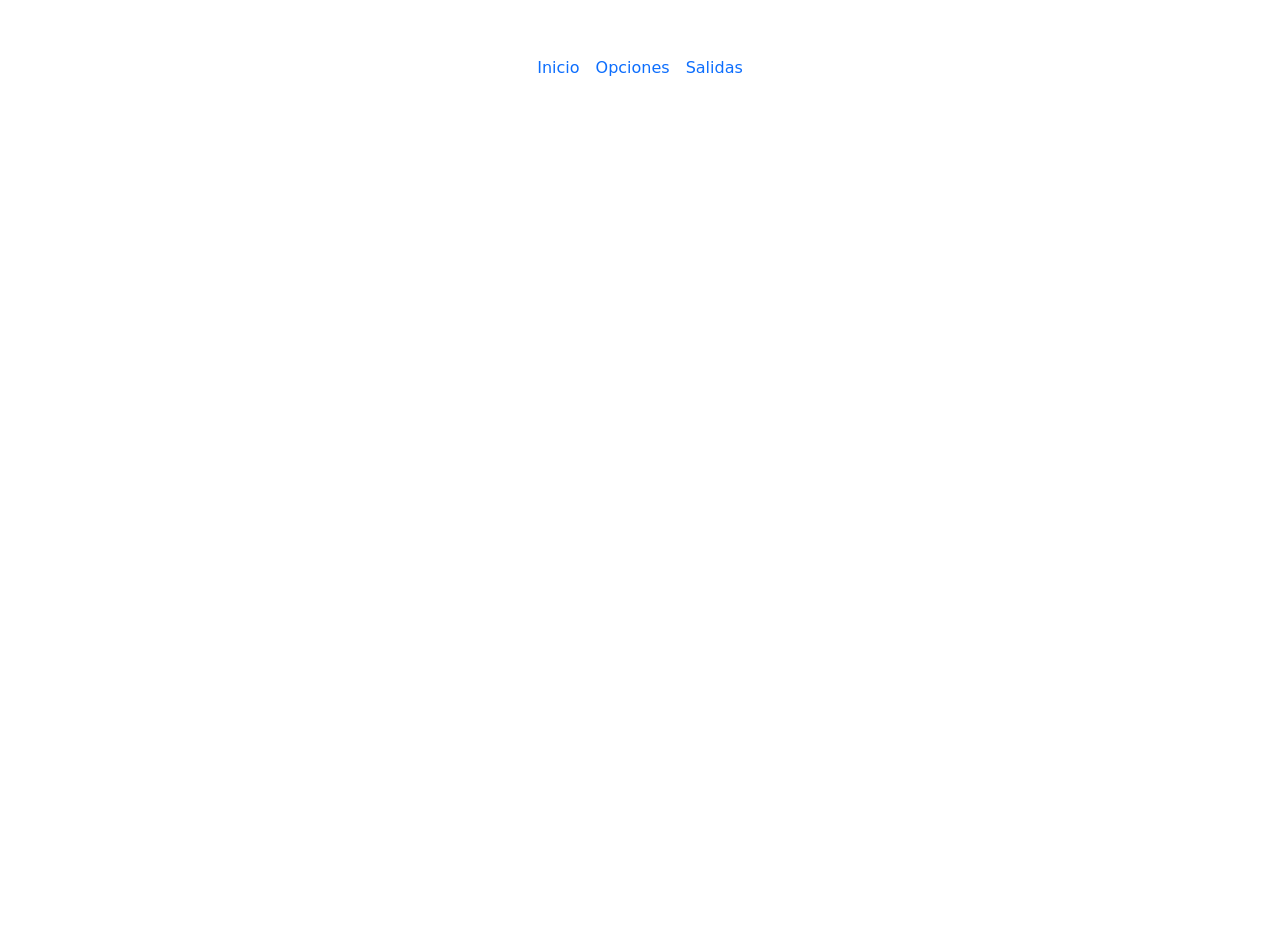
<file: index.html>
<!DOCTYPE html>
<html lang="es">
<head>
    <meta charset="UTF-8">
    <meta name="viewport" content="width=device-width, initial-scale=1">
    <title>Inicio</title>
    <link rel="stylesheet" href="./css/estilos.css">
    <link href="https://cdn.jsdelivr.net/npm/bootstrap@5.3.8/dist/css/bootstrap.min.css" rel="stylesheet">
</head>
<body>
    <video class="fondo-video" autoplay muted loop playsinline>
        <source src="./videos/video.mp4" type="video/mp4">
    </video>
    <ul class="nav nav-underline justify-content-center mt-5">
        <li class="nav-item">
          <a class="nav-link" aria-current="page" href="inicio.html">Inicio</a>
        </li>
        <li class="nav-item">
          <a class="nav-link" href="opciones.html">Opciones</a>
        </li>
        <li class="nav-item">
          <a class="nav-link" href="salida.html">Salidas</a>
        </li>
      </ul>
    <script src="https://cdn.jsdelivr.net/npm/bootstrap@5.3.8/dist/js/bootstrap.bundle.min.js" integrity="sha384-FKyoEForCGlyvwx9Hj09JcYn3nv7wiPVlz7YYwJrWVcXK/BmnVDxM+D2scQbITxI" crossorigin="anonymous"></script>
</body>

</html>
</file>
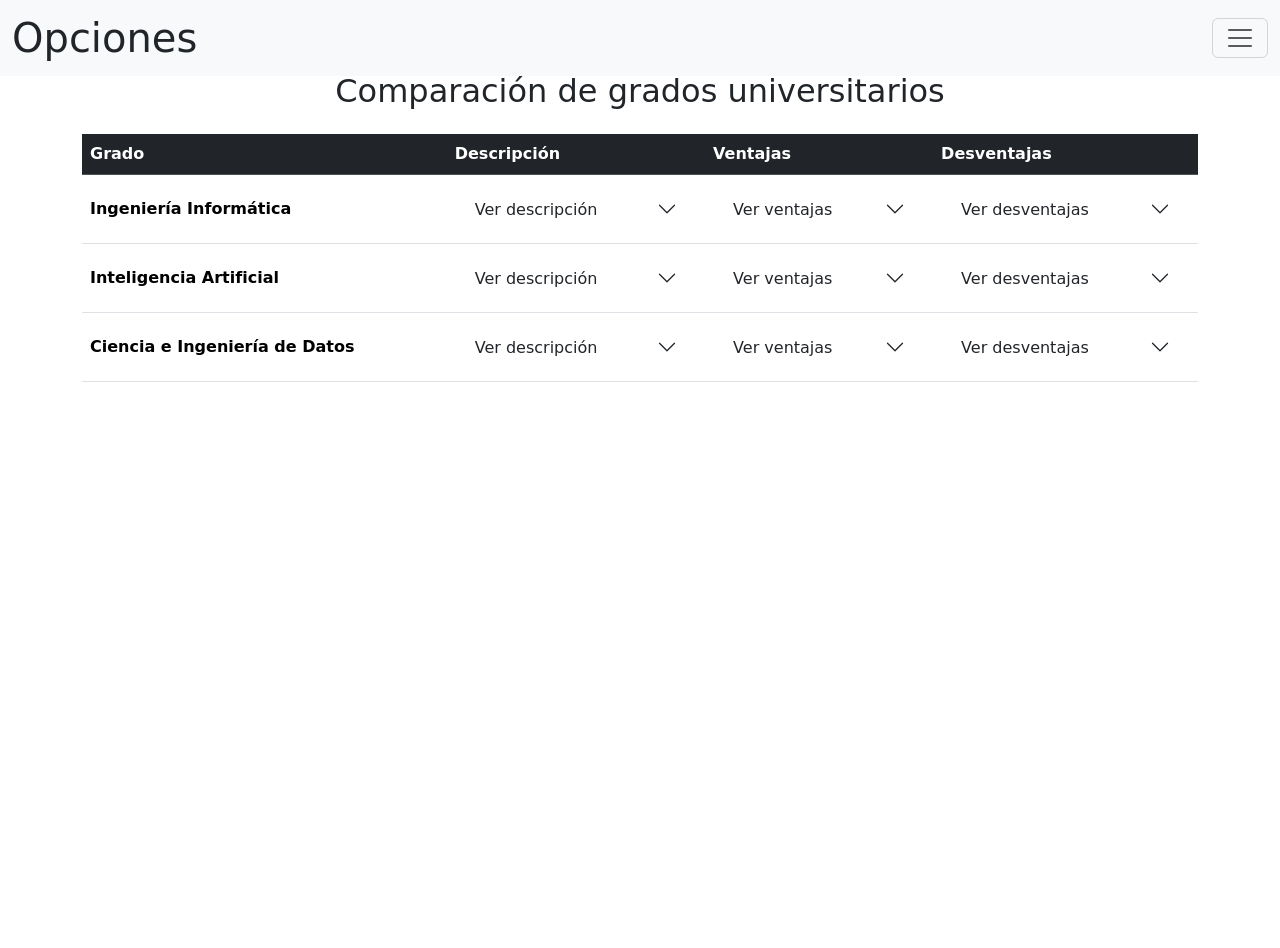
<file: opciones.html>
<!DOCTYPE html>
<html lang="es">
<head>
    <meta charset="UTF-8">
    <meta name="viewport" content="width=device-width, initial-scale=1">
    <title>Inicio</title>
    <link rel="stylesheet" href="./css/estilos.css">
    <link href="https://cdn.jsdelivr.net/npm/bootstrap@5.3.8/dist/css/bootstrap.min.css" rel="stylesheet">
    <nav class="navbar bg-body-tertiary fixed-top">
        <div class="container-fluid">
           <h1 class="offcanvas-title mb-0" id="offcanvasNavbarLabel">Opciones</h1>
          <button class="navbar-toggler" type="button" data-bs-toggle="offcanvas" data-bs-target="#offcanvasNavbar" aria-controls="offcanvasNavbar" aria-label="Toggle navigation">
            <span class="navbar-toggler-icon"></span>
          </button>
          <div class="offcanvas offcanvas-end" tabindex="-1" id="offcanvasNavbar" aria-labelledby="offcanvasNavbarLabel">
            <div class="offcanvas-header">
              <h1 class="offcanvas-title" id="offcanvasNavbarLabel">Opciones</h1>
              <button type="button" class="btn-close" data-bs-dismiss="offcanvas" aria-label="Close"></button>
            </div>
            <div class="offcanvas-body">
              <ul class="navbar-nav justify-content-end flex-grow-1 pe-3">
                <li class="nav-item">
                  <a class="nav-link" aria-current="page" href="index.html">Inicio</a>
                </li>
                <li class="nav-item">
                  <a class="nav-link active" href="opciones.html">Opciones</a>
                </li>
                <li class="nav-item">
                    <a class="nav-link" href="salida.html">Salida</a>
                </li>
                <li class="nav-item dropdown">
                  <a class="nav-link dropdown-toggle" href="#" role="button" data-bs-toggle="dropdown" aria-expanded="false">
                    Dropdown
                  </a>
                  <ul class="dropdown-menu">
                    <li><a class="dropdown-item" href="#">Action</a></li>
                    <li><a class="dropdown-item" href="#">Another action</a></li>
                    <li>
                      <hr class="dropdown-divider">
                    </li>
                    <li><a class="dropdown-item" href="#">Something else here</a></li>
                  </ul>
                </li>
              </ul>
            </div>
          </div>
        </div>
    </nav>
</head>
<body>
    <div class="container mt-5 pt-4">
        <h2 class="text-center mb-4">Comparación de grados universitarios</h2>
    
        <div class="table-responsive">
            <table class="table align-middle">
    
                <thead class="table-dark">
                    <tr>
                        <th>Grado</th>
                        <th>Descripción</th>
                        <th>Ventajas</th>
                        <th>Desventajas</th>
                    </tr>
                </thead>
    
                <tbody>
    
                    <tr>
                        <th scope="row">Ingeniería Informática</th>
    
                        <td>
                            <div class="accordion accordion-flush">
                                <div class="accordion-item">
                                    <h2 class="accordion-header">
                                        <button class="accordion-button collapsed" type="button"
                                            data-bs-toggle="collapse" data-bs-target="#descripcion1">
                                            Ver descripción
                                        </button>
                                    </h2>
                                    <div id="descripcion1" class="accordion-collapse collapse">
                                        <div class="accordion-body text-start">
                                            El Grado en Ingeniería Informática de la UDC forma profesionales capaces de diseñar, desarrollar y mantener programas, aplicaciones y sistemas informáticos.
    
                                            <ul class="mt-3">
                                                <li><strong>Duración:</strong> 4 cursos académicos.</li>
                                                <li><strong>Créditos:</strong> 240 ECTS.</li>
                                                <li><strong>Modalidad:</strong> Presencial.</li>
                                            </ul>
                                        </div>
                                    </div>
                                </div>
                            </div>
                        </td>
    
                        <td>
                            <div class="accordion accordion-flush">
                                <div class="accordion-item">
                                    <h2 class="accordion-header">
                                        <button class="accordion-button collapsed" type="button"
                                            data-bs-toggle="collapse" data-bs-target="#ventajas1">
                                            Ver ventajas
                                        </button>
                                    </h2>
                                    <div id="ventajas1" class="accordion-collapse collapse">
                                        <div class="accordion-body text-start">
                                            <ul>
                                                <li>Amplia variedad de salidas profesionales.</li>
                                                <li>Formación general que permite especializarse en diferentes áreas tecnológicas.</li>
                                                <li>Competencias en programación y desarrollo de software.</li>
                                            </ul>
                                        </div>
                                    </div>
                                </div>
                            </div>
                        </td>
    
                        <td>
                            <div class="accordion accordion-flush">
                                <div class="accordion-item">
                                    <h2 class="accordion-header">
                                        <button class="accordion-button collapsed" type="button"
                                            data-bs-toggle="collapse" data-bs-target="#desventajas1">
                                            Ver desventajas
                                        </button>
                                    </h2>
                                    <div id="desventajas1" class="accordion-collapse collapse">
                                        <div class="accordion-body text-start">
                                            <ul>
                                                <li>Complejidad técnica y necesidad de resolver problemas abstractos.</li>
                                                <li>Actualización continua debido a la evolución de las tecnologías.</li>
                                            </ul>
                                        </div>
                                    </div>
                                </div>
                            </div>
                        </td>
                    </tr>

                    <tr>
                        <th scope="row">Inteligencia Artificial</th>
    
                        <td>
                            <div class="accordion accordion-flush">
                                <div class="accordion-item">
                                    <h2 class="accordion-header">
                                        <button class="accordion-button collapsed" type="button"
                                            data-bs-toggle="collapse" data-bs-target="#descripcion2">
                                            Ver descripción
                                        </button>
                                    </h2>
                                    <div id="descripcion2" class="accordion-collapse collapse">
                                        <div class="accordion-body text-start">
                                            El Grado en Inteligencia Artificial de la UDC prepara especialistas en el desarrollo de sistemas capaces de aprender, reconocer patrones y automatizar tareas.
    
                                            <ul class="mt-3">
                                                <li><strong>Duración:</strong> 4 cursos académicos.</li>
                                                <li><strong>Créditos:</strong> 240 ECTS.</li>
                                                <li><strong>Modalidad:</strong> Presencial.</li>
                                            </ul>
                                        </div>
                                    </div>
                                </div>
                            </div>
                        </td>
    
                        <td>
                            <div class="accordion accordion-flush">
                                <div class="accordion-item">
                                    <h2 class="accordion-header">
                                        <button class="accordion-button collapsed" type="button"
                                            data-bs-toggle="collapse" data-bs-target="#ventajas2">
                                            Ver ventajas
                                        </button>
                                    </h2>
                                    <div id="ventajas2" class="accordion-collapse collapse">
                                        <div class="accordion-body text-start">
                                            <ul>
                                                <li>Sector tecnológico especializado con aplicaciones en numerosos campos.</li>
                                                <li>Posibilidad de participar en el desarrollo de nuevas tecnologías.</li>
                                                <li>Competencias en aprendizaje automático y sistemas inteligentes.</li>
                                            </ul>
                                        </div>
                                    </div>
                                </div>
                            </div>
                        </td>
    
                        <td>
                            <div class="accordion accordion-flush">
                                <div class="accordion-item">
                                    <h2 class="accordion-header">
                                        <button class="accordion-button collapsed" type="button"
                                            data-bs-toggle="collapse" data-bs-target="#desventajas2">
                                            Ver desventajas
                                        </button>
                                    </h2>
                                    <div id="desventajas2" class="accordion-collapse collapse">
                                        <div class="accordion-body text-start">
                                            <ul>
                                                <li>Elevada exigencia matemática.</li>
                                                <li>Especialización temprana frente a una formación informática más general.</li>
                                            </ul>
                                        </div>
                                    </div>
                                </div>
                            </div>
                        </td>
                    </tr>
    
                    <tr>
                        <th scope="row">Ciencia e Ingeniería de Datos</th>
    
                        <td>
                            <div class="accordion accordion-flush">
                                <div class="accordion-item">
                                    <h2 class="accordion-header">
                                        <button class="accordion-button collapsed" type="button"
                                            data-bs-toggle="collapse" data-bs-target="#descripcion3">
                                            Ver descripción
                                        </button>
                                    </h2>
                                    <div id="descripcion3" class="accordion-collapse collapse">
                                        <div class="accordion-body text-start">
                                            El Grado en Ciencia e Ingeniería de Datos de la UDC se centra en recoger, procesar y analizar grandes cantidades de información mediante herramientas matemáticas, estadísticas e informáticas.
    
                                            <ul class="mt-3">
                                                <li><strong>Duración:</strong> 4 cursos académicos.</li>
                                                <li><strong>Créditos:</strong> 240 ECTS.</li>
                                                <li><strong>Modalidad:</strong> Presencial.</li>
                                            </ul>
                                        </div>
                                    </div>
                                </div>
                            </div>
                        </td>
    
                        <td>
                            <div class="accordion accordion-flush">
                                <div class="accordion-item">
                                    <h2 class="accordion-header">
                                        <button class="accordion-button collapsed" type="button"
                                            data-bs-toggle="collapse" data-bs-target="#ventajas3">
                                            Ver ventajas
                                        </button>
                                    </h2>
                                    <div id="ventajas3" class="accordion-collapse collapse">
                                        <div class="accordion-body text-start">
                                            <ul>
                                                <li>Aplicación en sectores muy diferentes, como las finanzas, la investigación o la sanidad.</li>
                                                <li>Permite transformar información en conclusiones útiles.</li>
                                                <li>Competencias en análisis, estadística y programación.</li>
                                            </ul>
                                        </div>
                                    </div>
                                </div>
                            </div>
                        </td>
    
                        <td>
                            <div class="accordion accordion-flush">
                                <div class="accordion-item">
                                    <h2 class="accordion-header">
                                        <button class="accordion-button collapsed" type="button"
                                            data-bs-toggle="collapse" data-bs-target="#desventajas3">
                                            Ver desventajas
                                        </button>
                                    </h2>
                                    <div id="desventajas3" class="accordion-collapse collapse">
                                        <div class="accordion-body text-start">
                                            <ul>
                                                <li>Importante carga matemática.</li>
                                                <li>Trabajo complejo de limpieza, organización y comprobación de grandes volúmenes de información.</li>
                                            </ul>
                                        </div>
                                    </div>
                                </div>
                            </div>
                        </td>
                    </tr>
    
                </tbody>
            </table>
        </div>
    </div>

<script src="https://cdn.jsdelivr.net/npm/bootstrap@5.3.8/dist/js/bootstrap.bundle.min.js" integrity="sha384-FKyoEForCGlyvwx9Hj09JcYn3nv7wiPVlz7YYwJrWVcXK/BmnVDxM+D2scQbITxI" crossorigin="anonymous"></script>
</body>
</file>
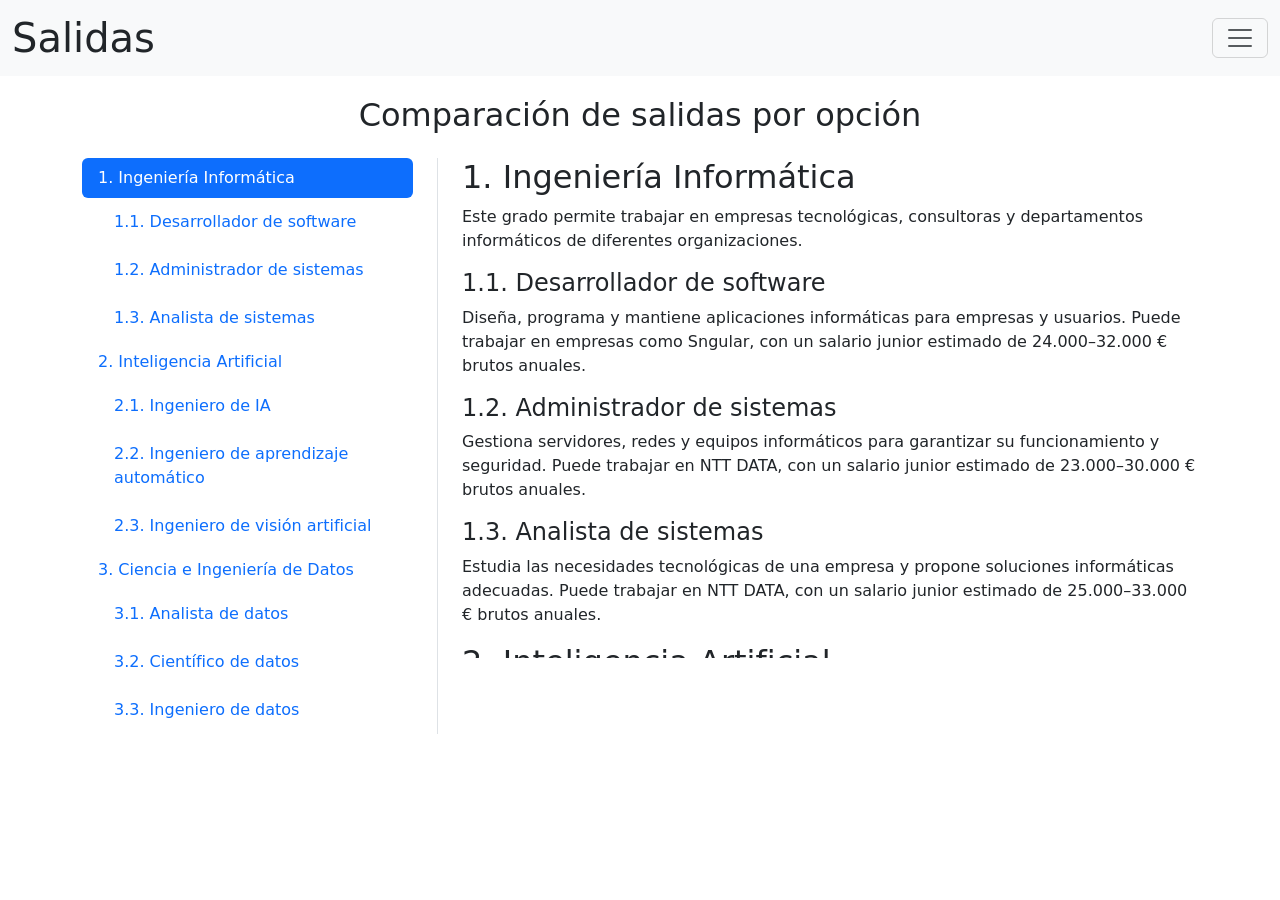
<file: salida.html>
<!DOCTYPE html>
<html lang="es">
<head>
    <meta charset="UTF-8">
    <meta name="viewport" content="width=device-width, initial-scale=1">
    <title>Inicio</title>
    <link rel="stylesheet" href="./css/estilos.css">
    <link href="https://cdn.jsdelivr.net/npm/bootstrap@5.3.8/dist/css/bootstrap.min.css" rel="stylesheet">

</head>
<body>

    <nav class="navbar bg-body-tertiary fixed-top">
        <div class="container-fluid">
            <h1 class="offcanvas-title mb-0" id="offcanvasNavbarLabel">Salidas</h1>
            <button class="navbar-toggler" type="button" data-bs-toggle="offcanvas" data-bs-target="#offcanvasNavbar" aria-controls="offcanvasNavbar" aria-label="Toggle navigation">
                <span class="navbar-toggler-icon"></span>
            </button>

            <div class="offcanvas offcanvas-end" tabindex="-1" id="offcanvasNavbar" aria-labelledby="offcanvasNavbarLabel">
                <div class="offcanvas-header">
                    <h1 class="offcanvas-title" id="offcanvasNavbarLabel">Opciones</h1>
                    <button type="button" class="btn-close" data-bs-dismiss="offcanvas" aria-label="Close"></button>
                </div>

                <div class="offcanvas-body">
                    <ul class="navbar-nav justify-content-end flex-grow-1 pe-3">
                        <li class="nav-item">
                            <a class="nav-link" aria-current="page" href="index.html">Inicio</a>
                        </li>
                        <li class="nav-item">
                            <a class="nav-link" href="opciones.html">Opciones</a>
                        </li>
                        <li class="nav-item">
                            <a class="nav-link active" href="salida.html">Salida</a>
                        </li>
                        <li class="nav-item dropdown">
                            <a class="nav-link dropdown-toggle" href="#" role="button" data-bs-toggle="dropdown" aria-expanded="false">
                                Dropdown
                            </a>
                            <ul class="dropdown-menu">
                                <li><a class="dropdown-item" href="#">Action</a></li>
                                <li><a class="dropdown-item" href="#">Another action</a></li>
                                <li><hr class="dropdown-divider"></li>
                                <li><a class="dropdown-item" href="#">Something else here</a></li>
                            </ul>
                        </li>
                    </ul>
                </div>
            </div>
        </div>
    </nav>

    <div class="container text-center">
        <div class="row align-items-start">
            <div class="col">
                One of three columns
            </div>
            <div class="col">
                One of three columns
            </div>
            <div class="col">
                One of three columns
            </div>
        </div>
    </div>

    <div class="container mt-5 pt-4">

        <h2 class="text-center mb-4">Comparación de salidas por opción</h2>

        <div class="row">

            <div class="col-4">
                <nav id="navbar-example3" class="h-100 flex-column align-items-stretch pe-4 border-end">

                    <nav class="nav nav-pills flex-column">

                        <a class="nav-link" href="#item-1">1. Ingeniería Informática</a>

                        <nav class="nav nav-pills flex-column">
                            <a class="nav-link ms-3 my-1" href="#item-1-1">1.1. Desarrollador de software</a>
                            <a class="nav-link ms-3 my-1" href="#item-1-2">1.2. Administrador de sistemas</a>
                            <a class="nav-link ms-3 my-1" href="#item-1-3">1.3. Analista de sistemas</a>
                        </nav>

                        <a class="nav-link" href="#item-2">2. Inteligencia Artificial</a>

                        <nav class="nav nav-pills flex-column">
                            <a class="nav-link ms-3 my-1" href="#item-2-1">2.1. Ingeniero de IA</a>
                            <a class="nav-link ms-3 my-1" href="#item-2-2">2.2. Ingeniero de aprendizaje automático</a>
                            <a class="nav-link ms-3 my-1" href="#item-2-3">2.3. Ingeniero de visión artificial</a>
                        </nav>

                        <a class="nav-link" href="#item-3">3. Ciencia e Ingeniería de Datos</a>

                        <nav class="nav nav-pills flex-column">
                            <a class="nav-link ms-3 my-1" href="#item-3-1">3.1. Analista de datos</a>
                            <a class="nav-link ms-3 my-1" href="#item-3-2">3.2. Científico de datos</a>
                            <a class="nav-link ms-3 my-1" href="#item-3-3">3.3. Ingeniero de datos</a>
                        </nav>

                    </nav>
                </nav>
            </div>

            <div class="col-8">

                <div id="contenido-scroll"
                     data-bs-spy="scroll"
                     data-bs-target="#navbar-example3"
                     data-bs-smooth-scroll="true"
                     data-bs-root-margin="0px 0px -40%"
                     tabindex="0"
                     style="height: 500px; overflow-y: auto; position: relative;">

                    <div id="item-1">
                        <h2>1. Ingeniería Informática</h2>
                        <p>Este grado permite trabajar en empresas tecnológicas, consultoras y departamentos informáticos de diferentes organizaciones.</p>
                    </div>

                    <div id="item-1-1">
                        <h4>1.1. Desarrollador de software</h4>
                        <p>Diseña, programa y mantiene aplicaciones informáticas para empresas y usuarios. Puede trabajar en empresas como Sngular, con un salario junior estimado de 24.000–32.000 € brutos anuales.</p>
                    </div>

                    <div id="item-1-2">
                        <h4>1.2. Administrador de sistemas</h4>
                        <p>Gestiona servidores, redes y equipos informáticos para garantizar su funcionamiento y seguridad. Puede trabajar en NTT DATA, con un salario junior estimado de 23.000–30.000 € brutos anuales.</p>
                    </div>

                    <div id="item-1-3">
                        <h4>1.3. Analista de sistemas</h4>
                        <p>Estudia las necesidades tecnológicas de una empresa y propone soluciones informáticas adecuadas. Puede trabajar en NTT DATA, con un salario junior estimado de 25.000–33.000 € brutos anuales.</p>
                    </div>

                    <div id="item-2">
                        <h2>2. Inteligencia Artificial</h2>
                        <p>Este grado prepara profesionales capaces de desarrollar sistemas inteligentes que aprenden de los datos y automatizan tareas.</p>
                    </div>

                    <div id="item-2-1">
                        <h4>2.1. Ingeniero de Inteligencia Artificial</h4>
                        <p>Desarrolla sistemas capaces de reconocer patrones, interpretar información y automatizar procesos. Puede trabajar en Gradiant, en Vigo, con un salario junior estimado de 28.000–38.000 € brutos anuales.</p>
                    </div>

                    <div id="item-2-2">
                        <h4>2.2. Ingeniero de aprendizaje automático</h4>
                        <p>Diseña y entrena modelos que aprenden a partir de datos para realizar predicciones y clasificaciones. Puede trabajar en empresas tecnológicas como DEUS, con un salario junior estimado de 28.000–40.000 € brutos anuales.</p>
                    </div>

                    <div id="item-2-3">
                        <h4>2.3. Ingeniero de visión artificial</h4>
                        <p>Desarrolla sistemas que analizan imágenes y vídeos para reconocer objetos y detectar patrones. Puede trabajar en Gradiant, con un salario junior estimado de 26.000–35.000 € brutos anuales.</p>
                    </div>

                    <div id="item-3">
                        <h2>3. Ciencia e Ingeniería de Datos</h2>
                        <p>Este grado forma profesionales capaces de gestionar, procesar y analizar grandes cantidades de información para obtener conclusiones útiles.</p>
                    </div>

                    <div id="item-3-1">
                        <h4>3.1. Analista de datos</h4>
                        <p>Analiza información empresarial para identificar tendencias y elaborar informes que ayuden a tomar decisiones. Puede trabajar en Improving Metrics, en A Coruña, con un salario junior estimado de 24.000–32.000 € brutos anuales.</p>
                    </div>

                    <div id="item-3-2">
                        <h4>3.2. Científico de datos</h4>
                        <p>Utiliza estadística y programación para analizar datos y desarrollar modelos predictivos. Puede trabajar en SDG Group, con un salario junior estimado de 27.000–35.000 € brutos anuales.</p>
                    </div>

                    <div id="item-3-3">
                        <h4>3.3. Ingeniero de datos</h4>
                        <p>Construye sistemas para almacenar, organizar y procesar grandes volúmenes de información. Puede trabajar en NTT DATA, con un salario junior estimado de 27.000–36.000 € brutos anuales.</p>
                    </div>

                </div>
            </div>

        </div>
    </div>

    <script src="https://cdn.jsdelivr.net/npm/bootstrap@5.3.8/dist/js/bootstrap.bundle.min.js"></script>

    <script>
        const contenido = document.querySelector('#contenido-scroll');

        const scrollSpy = new bootstrap.ScrollSpy(contenido, {
            target: '#navbar-example3',
            rootMargin: '0px 0px -40%'
        });

        document.querySelectorAll('#navbar-example3 a[href^="#"]').forEach(enlace => {

            enlace.addEventListener('click', function(e) {

                e.preventDefault();

                const destino = document.querySelector(this.getAttribute('href'));

                if (destino) {
                    contenido.scrollTo({
                        top: destino.offsetTop,
                        behavior: 'smooth'
                    });
                }

            });

        });
    </script>

</body>
</html>
</file>
<file: css/estilos.css>
body {
  margin: 0;
  min-height: 100vh;
  background-color: #101820;
  color: white;
  isolation: isolate;
}

.fondo-video {
  position: fixed;
  top: 0;
  left: 0;
  width: 100%;
  height: 100%;
  object-fit: cover;
  z-index: -2;
}
</file>
